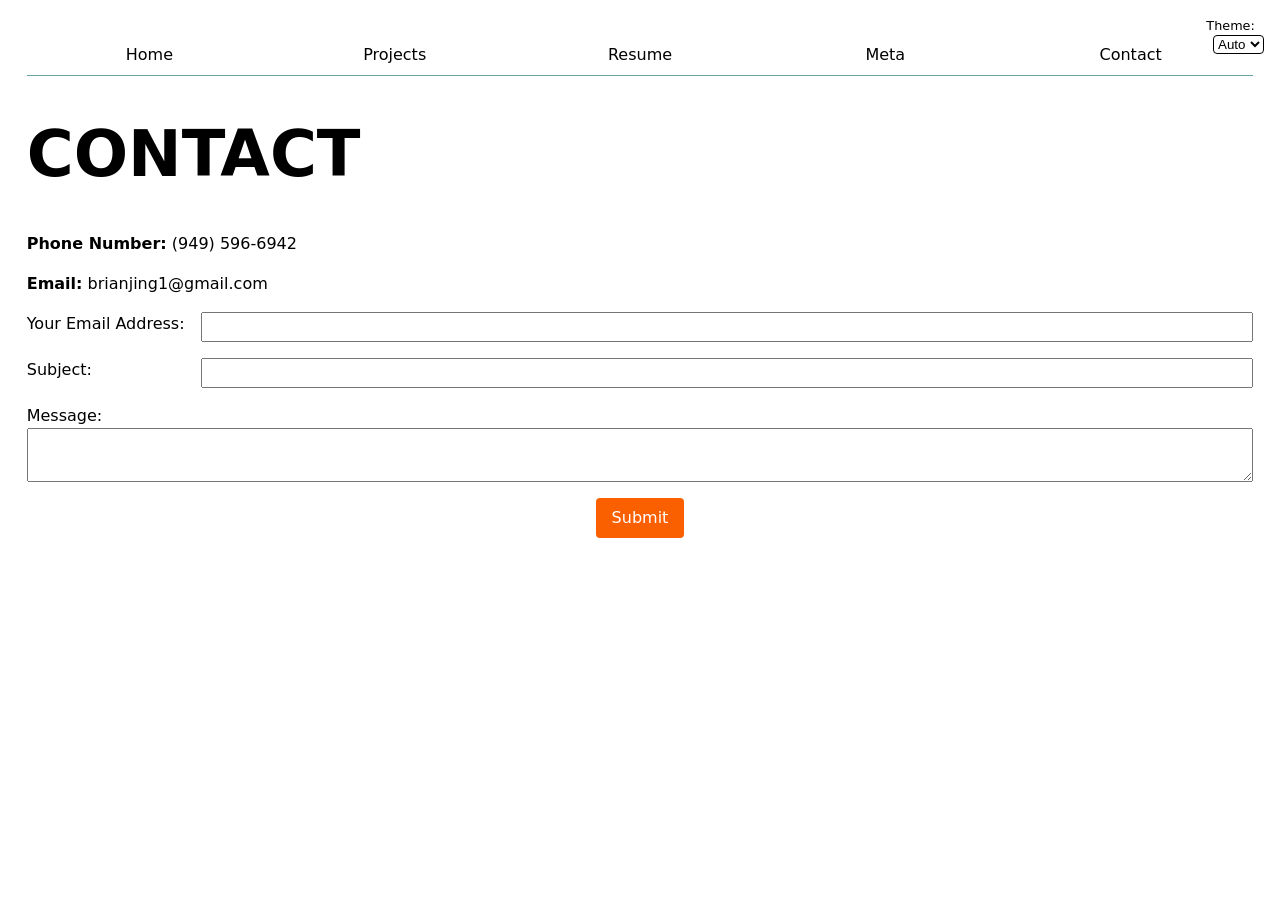
<file: contact/index.html>
<!DOCTYPE html>
<html lang="en">
<head>
    <meta charset="UTF-8">
    <meta name="viewport" content="width=device-width, initial-scale=1.0">
    <title>Contact Me!</title>
    <link rel="stylesheet" href="https://brianjjing.github.io/dsc106-lab06/style.css">
</head>
<body>
    <h1>CONTACT</h1>

    <p><b>Phone Number:</b> (949) 596-6942</p>
    <p><b>Email:</b> brianjing1@gmail.com</p>
    
    <form
    action="mailto:YOUR_EMAIL_ADDRESS"
    method="POST"
    enctype="text/plain">
        <label>
            Your Email Address:
            <input name="email" type="email" />
        </label>

        <label>
            Subject:
            <input name="subject" />
        </label>

        <label>
            Message:
            <textarea name="body"></textarea>
        </label>

        <button>Submit</button>
    </form>
<script type="module" src="https://brianjjing.github.io/dsc106-lab06/global.js?v=2"></script>
</body>
</html>
</file>
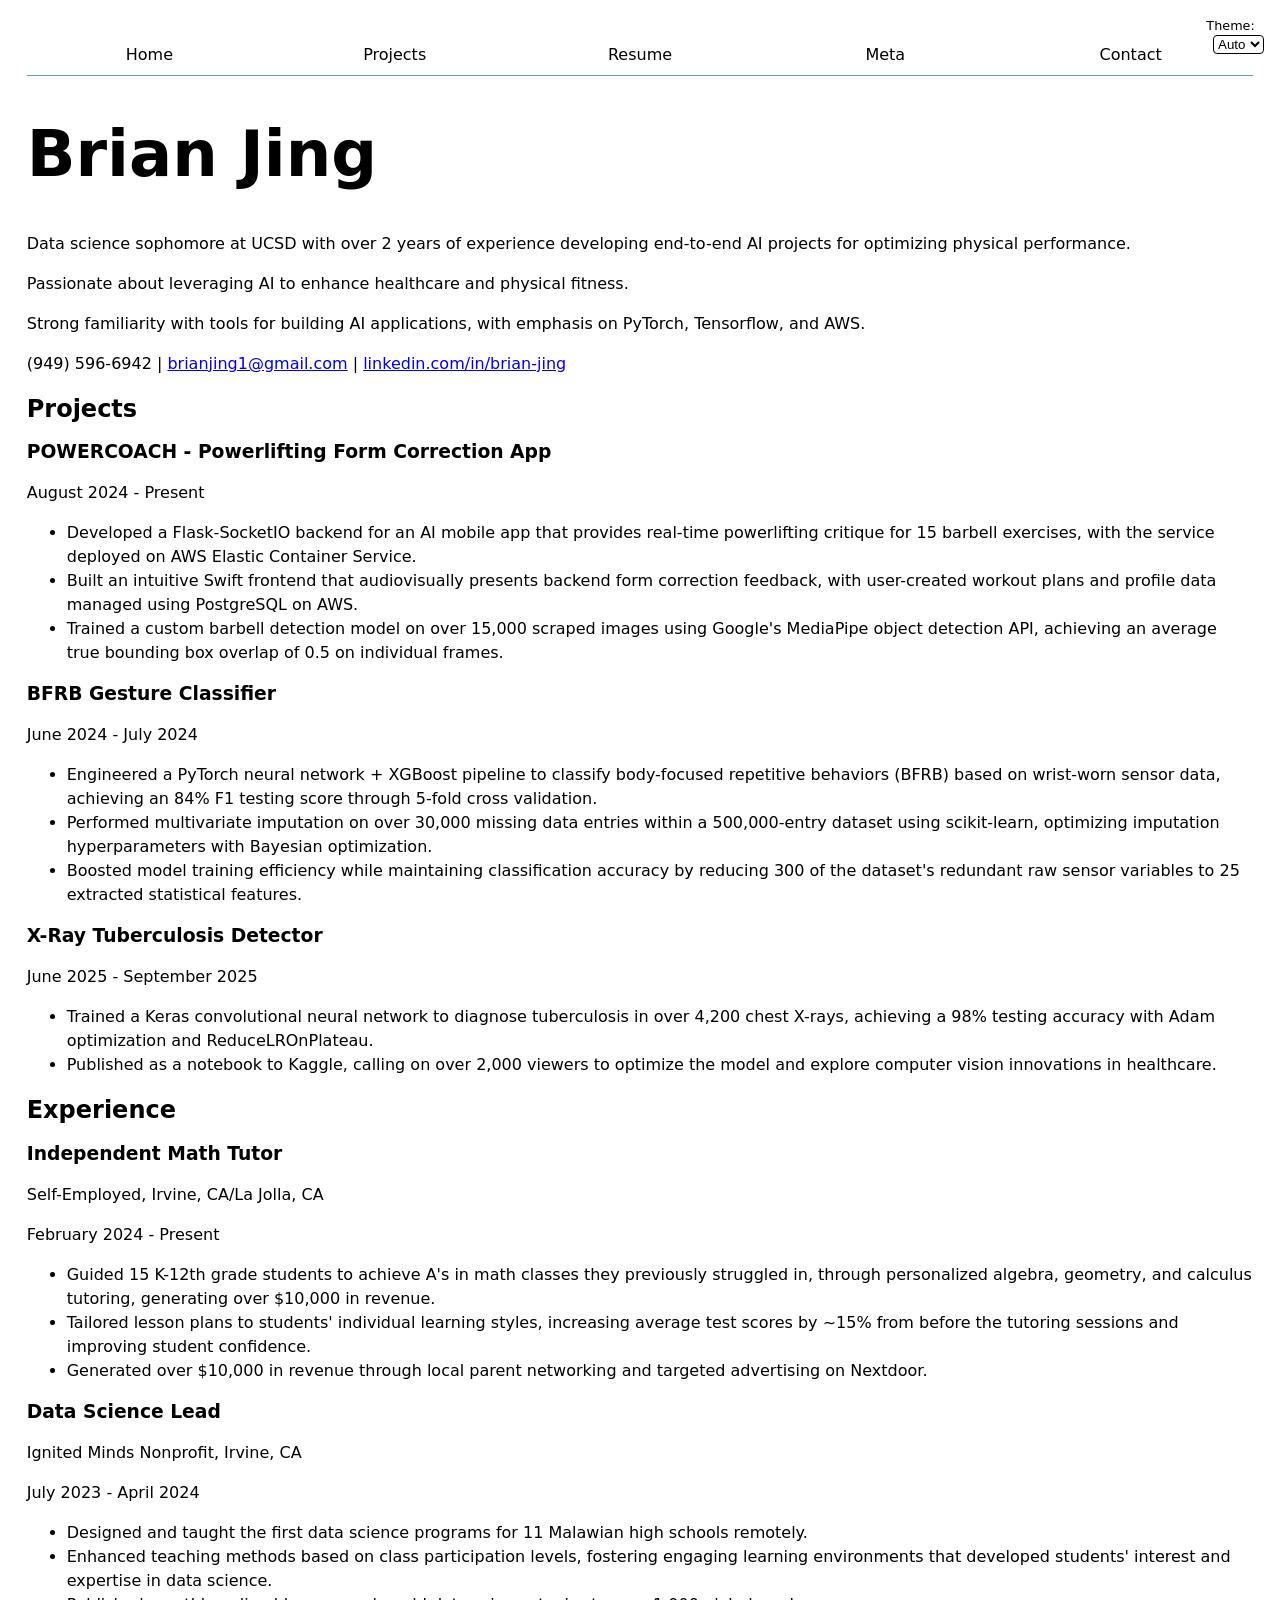
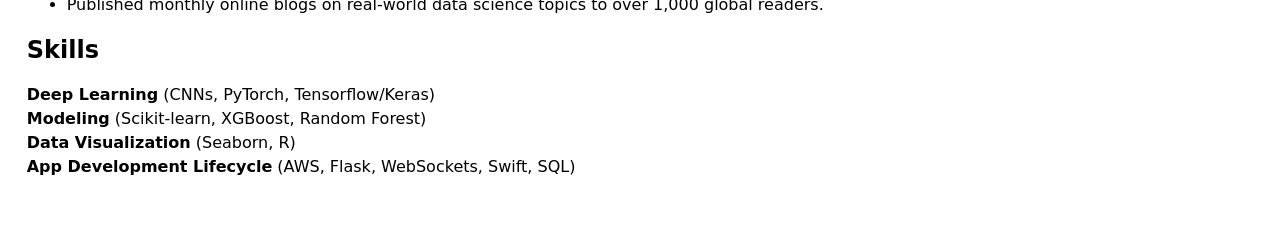
<file: resume/index.html>
<!DOCTYPE html>
<html lang="en">
<head>
    <meta charset="UTF-8">
    <meta name="viewport" content="width=device-width, initial-scale=1.0">
    <title>Resume</title>
    <link rel="stylesheet" href="https://brianjjing.github.io/dsc106-lab06/style.css">
</head>
<body>
    <header>
        <h1>Brian Jing</h1>
        <p>Data science sophomore at UCSD with over 2 years of experience developing end-to-end AI projects for optimizing physical performance.</p>
        <p>Passionate about leveraging AI to enhance healthcare and physical fitness.</p>
        <p>Strong familiarity with tools for building AI applications, with emphasis on PyTorch, Tensorflow, and AWS.</p>
        <p>(949) 596-6942 | <a href="mailto:brianjing1@gmail.com">brianjing1@gmail.com</a> | <a href="https://linkedin.com/in/brian-jing">linkedin.com/in/brian-jing</a></p>
    </header>

  <section>
    <h2>Projects</h2>

    <article>
      <h3>POWERCOACH - Powerlifting Form Correction App</h3>
      <p><time datetime="2024-08">August 2024</time> - Present</p>
      <ul>
        <li>Developed a Flask-SocketIO backend for an AI mobile app that provides real-time powerlifting critique for 15 barbell exercises, with the service deployed on AWS Elastic Container Service.</li>
        <li>Built an intuitive Swift frontend that audiovisually presents backend form correction feedback, with user-created workout plans and profile data managed using PostgreSQL on AWS.</li>
        <li>Trained a custom barbell detection model on over 15,000 scraped images using Google's MediaPipe object detection API, achieving an average true bounding box overlap of 0.5 on individual frames.</li>
      </ul>
    </article>

    <article>
      <h3>BFRB Gesture Classifier</h3>
      <p><time datetime="2024-06">June 2024</time> - <time datetime="2024-07">July 2024</time></p>
      <ul>
        <li>Engineered a PyTorch neural network + XGBoost pipeline to classify body-focused repetitive behaviors (BFRB) based on wrist-worn sensor data, achieving an 84% F1 testing score through 5-fold cross validation.</li>
        <li>Performed multivariate imputation on over 30,000 missing data entries within a 500,000-entry dataset using scikit-learn, optimizing imputation hyperparameters with Bayesian optimization.</li>
        <li>Boosted model training efficiency while maintaining classification accuracy by reducing 300 of the dataset's redundant raw sensor variables to 25 extracted statistical features.</li>
      </ul>
    </article>

    <article>
      <h3>X-Ray Tuberculosis Detector</h3>
      <p><time datetime="2025-06">June 2025</time> - <time datetime="2025-09">September 2025</time></p>
      <ul>
        <li>Trained a Keras convolutional neural network to diagnose tuberculosis in over 4,200 chest X-rays, achieving a 98% testing accuracy with Adam optimization and ReduceLROnPlateau.</li>
        <li>Published as a notebook to Kaggle, calling on over 2,000 viewers to optimize the model and explore computer vision innovations in healthcare.</li>
      </ul>
    </article>
  </section>

  <section>
    <h2>Experience</h2>
    <article>
      <h3>Independent Math Tutor</h3>
      <p>Self-Employed, Irvine, CA/La Jolla, CA</p>
      <p><time datetime="2024-02">February 2024</time> - Present</p>
      <ul>
        <li>Guided 15 K-12th grade students to achieve A's in math classes they previously struggled in, through personalized algebra, geometry, and calculus tutoring, generating over $10,000 in revenue.</li>
        <li>Tailored lesson plans to students' individual learning styles, increasing average test scores by ~15% from before the tutoring sessions and improving student confidence.</li>
        <li>Generated over $10,000 in revenue through local parent networking and targeted advertising on Nextdoor.</li>
      </ul>
    </article>

    <article>
      <h3>Data Science Lead</h3>
      <p>Ignited Minds Nonprofit, Irvine, CA</p>
      <p><time datetime="2023-07">July 2023</time> - <time datetime="2024-04">April 2024</time></p>
      <ul>
        <li>Designed and taught the first data science programs for 11 Malawian high schools remotely.</li>
        <li>Enhanced teaching methods based on class participation levels, fostering engaging learning environments that developed students' interest and expertise in data science.</li>
        <li>Published monthly online blogs on real-world data science topics to over 1,000 global readers.</li>
      </ul>
    </article>
  </section>

  <section>
    <h2>Skills</h2>
    <p>
        <strong>Deep Learning</strong> (CNNs, PyTorch, Tensorflow/Keras)<br>
        <strong>Modeling</strong> (Scikit-learn, XGBoost, Random Forest)<br>
        <strong>Data Visualization</strong> (Seaborn, R)<br>
        <strong>App Development Lifecycle</strong> (AWS, Flask, WebSockets, Swift, SQL)
    </p>
  </section>
<script type="module" src="https://brianjjing.github.io/dsc106-lab06/global.js?v=2"></script>
</body>
</html>
</file>
